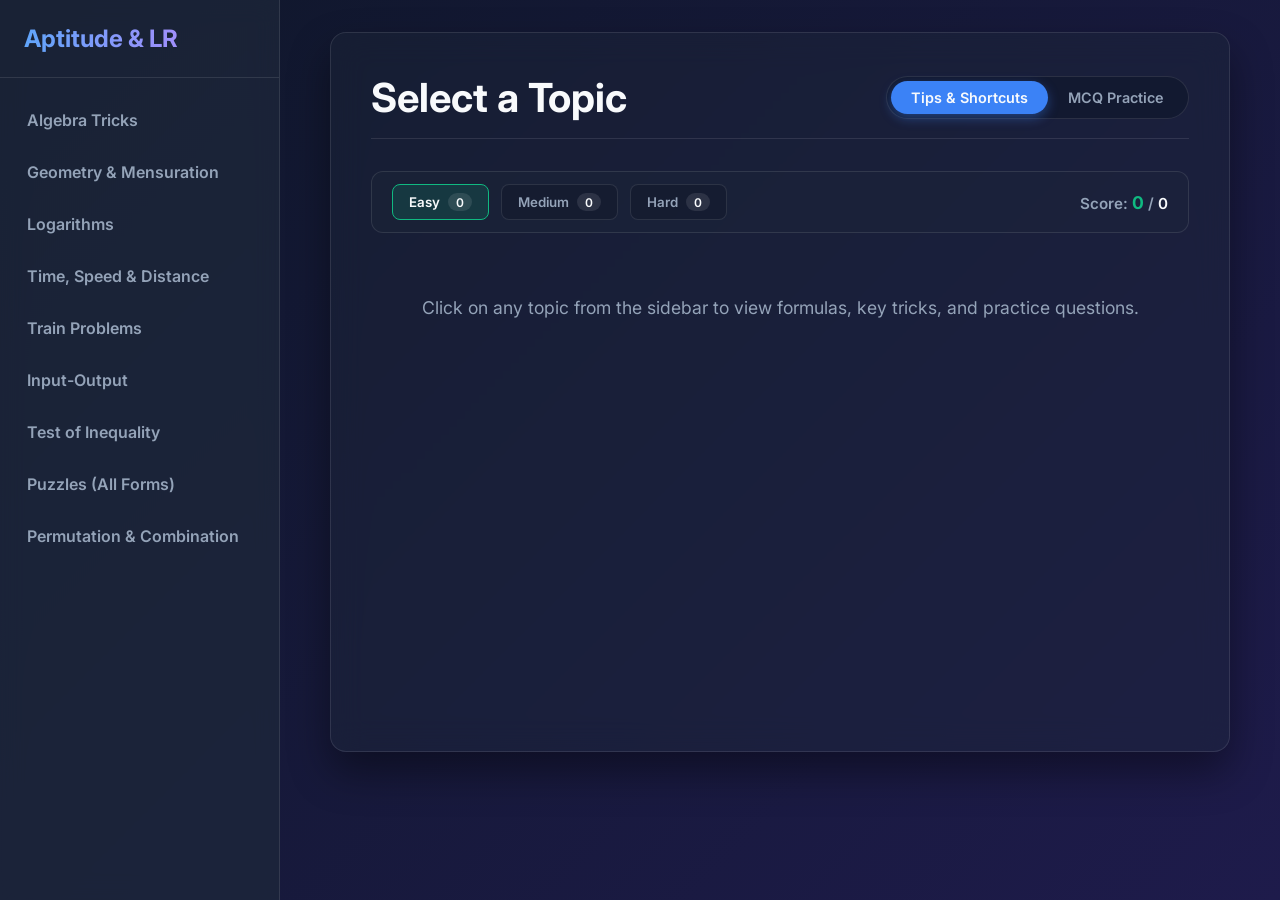
<file: nalr/index.html>
<!DOCTYPE html>
<html lang="en">
<head>
    <meta charset="UTF-8">
    <meta name="viewport" content="width=device-width, initial-scale=1.0">
    <title>NALR Aptitude & Reasoning Portal</title>
    <link rel="stylesheet" href="style.css">
    <link href="https://fonts.googleapis.com/css2?family=Inter:wght@300;400;500;600;700&display=swap" rel="stylesheet">
</head>
<body>
    <div class="app-container">
        <!-- Sidebar for Topics -->
        <aside class="sidebar">
            <div class="sidebar-header">
                <h2>Aptitude & LR</h2>
            </div>
            <ul id="topic-list" class="topic-list">
                <!-- JavaScript will populate topics here -->
            </ul>
        </aside>

        <!-- Main Content Area -->
        <main class="main-content">
            <div class="glass-panel">
                <div id="content-header" class="content-header">
                    <h1 id="topic-title">Select a Topic</h1>
                    <!-- Mode Selector Tab -->
                    <div id="mode-selector" class="mode-selector hidden">
                        <button id="btn-tips" class="mode-btn active">Tips & Shortcuts</button>
                        <button id="btn-mcq" class="mode-btn">MCQ Practice</button>
                    </div>
                </div>

                <!-- MCQ Difficulty Filters & Score -->
                <div id="mcq-filter" class="mcq-filter hidden">
                    <div class="difficulty-tabs">
                        <button id="filter-easy" class="filter-btn active">Easy <span class="badge" id="badge-easy">0</span></button>
                        <button id="filter-medium" class="filter-btn">Medium <span class="badge" id="badge-medium">0</span></button>
                        <button id="filter-hard" class="filter-btn">Hard <span class="badge" id="badge-hard">0</span></button>
                    </div>
                    <div class="score-container">
                        Score: <span id="score-val" class="score-badge">0</span> / <span id="total-val" class="score-total">0</span>
                    </div>
                </div>

                <div id="content-body" class="content-body">
                    <p class="placeholder-text">Click on any topic from the sidebar to view formulas, key tricks, and practice questions.</p>
                </div>
            </div>
        </main>
    </div>
    
    <script src="script.js"></script>
</body>
</html>
</file>
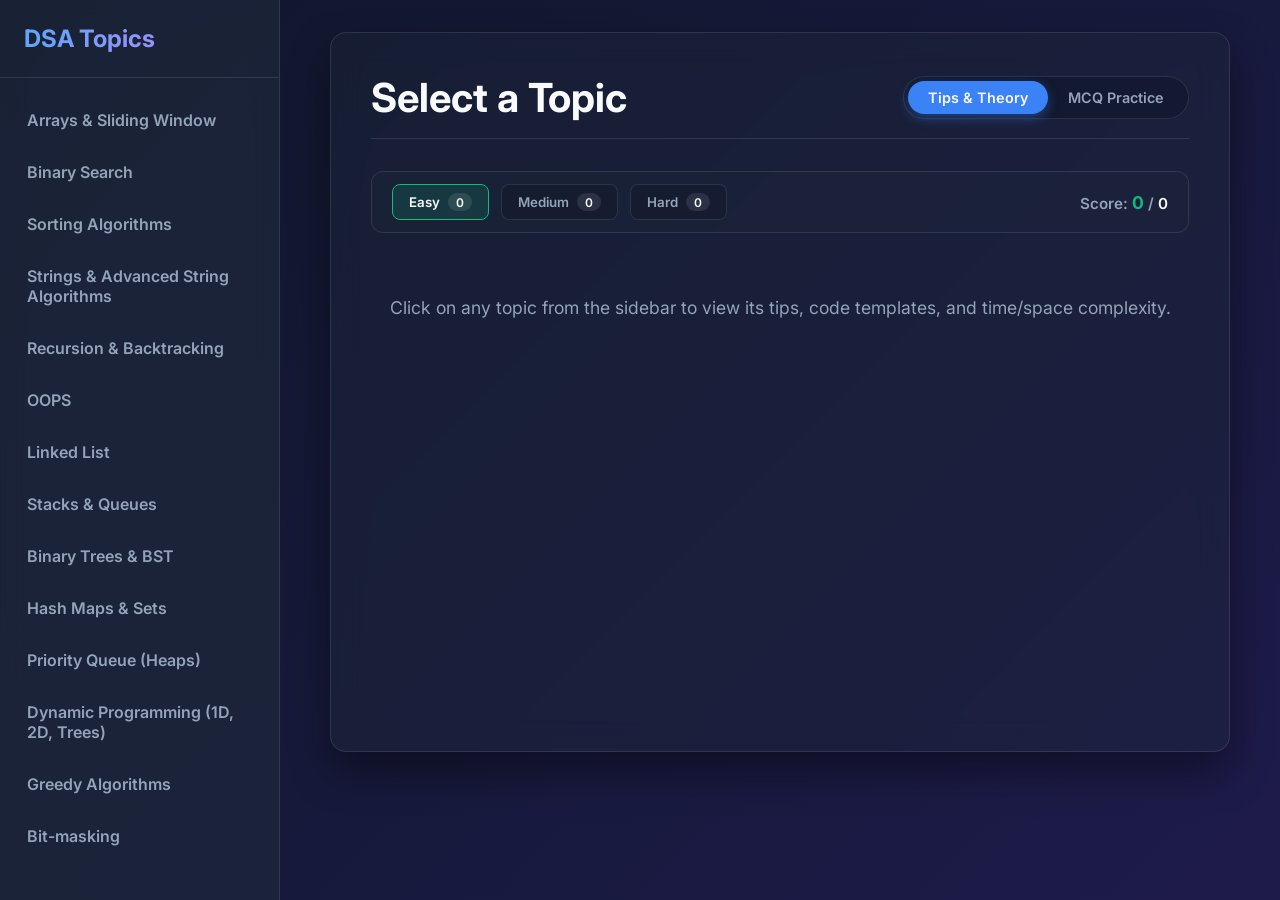
<file: tips_web/index.html>
<!DOCTYPE html>
<html lang="en">
<head>
    <meta charset="UTF-8">
    <meta name="viewport" content="width=device-width, initial-scale=1.0">
    <title>LeetCode DSA Study & Quiz Portal</title>
    <link rel="stylesheet" href="style.css">
    <link href="https://fonts.googleapis.com/css2?family=Inter:wght@300;400;500;600;700&display=swap" rel="stylesheet">
</head>
<body>
    <div class="app-container">
        <!-- Sidebar for Topics -->
        <aside class="sidebar">
            <div class="sidebar-header">
                <h2>DSA Topics</h2>
            </div>
            <ul id="topic-list" class="topic-list">
                <!-- JavaScript will populate topics here -->
            </ul>
        </aside>

        <!-- Main Content Area -->
        <main class="main-content">
            <div class="glass-panel">
                <div id="content-header" class="content-header">
                    <h1 id="topic-title">Select a Topic</h1>
                    <!-- Mode Selector Tab -->
                    <div id="mode-selector" class="mode-selector hidden">
                        <button id="btn-tips" class="mode-btn active">Tips & Theory</button>
                        <button id="btn-mcq" class="mode-btn">MCQ Practice</button>
                    </div>
                </div>

                <!-- MCQ Difficulty Filters & Score -->
                <div id="mcq-filter" class="mcq-filter hidden">
                    <div class="difficulty-tabs">
                        <button id="filter-easy" class="filter-btn active">Easy <span class="badge" id="badge-easy">0</span></button>
                        <button id="filter-medium" class="filter-btn">Medium <span class="badge" id="badge-medium">0</span></button>
                        <button id="filter-hard" class="filter-btn">Hard <span class="badge" id="badge-hard">0</span></button>
                    </div>
                    <div class="score-container">
                        Score: <span id="score-val" class="score-badge">0</span> / <span id="total-val" class="score-total">0</span>
                    </div>
                </div>

                <div id="content-body" class="content-body">
                    <p class="placeholder-text">Click on any topic from the sidebar to view its tips, code templates, and time/space complexity.</p>
                </div>
            </div>
        </main>
    </div>
    
    <script src="script.js"></script>
</body>
</html>
</file>
<file: nalr/style.css>
:root {
    --bg-dark: #0f172a;
    --sidebar-bg: rgba(30, 41, 59, 0.7);
    --panel-bg: rgba(30, 41, 59, 0.4);
    --text-primary: #f8fafc;
    --text-secondary: #94a3b8;
    --accent-color: #3b82f6;
    --accent-hover: #60a5fa;
    --glass-border: rgba(255, 255, 255, 0.1);
    --code-bg: #1e293b;
}

* {
    margin: 0;
    padding: 0;
    box-sizing: border-box;
    font-family: 'Inter', sans-serif;
}

body {
    background: linear-gradient(135deg, #0f172a 0%, #1e1b4b 100%);
    color: var(--text-primary);
    min-height: 100vh;
    display: flex;
    overflow: hidden;
}

.app-container {
    display: flex;
    width: 100vw;
    height: 100vh;
}

/* Sidebar */
.sidebar {
    width: 280px;
    background: var(--sidebar-bg);
    backdrop-filter: blur(12px);
    border-right: 1px solid var(--glass-border);
    display: flex;
    flex-direction: column;
    padding: 1.5rem 0;
    z-index: 10;
}

.sidebar-header {
    padding: 0 1.5rem 1.5rem;
    border-bottom: 1px solid var(--glass-border);
    margin-bottom: 1rem;
}

.sidebar-header h2 {
    font-size: 1.5rem;
    font-weight: 700;
    background: linear-gradient(to right, #60a5fa, #c084fc);
    -webkit-background-clip: text;
    -webkit-text-fill-color: transparent;
}

.topic-list {
    list-style: none;
    overflow-y: auto;
    flex: 1;
}

.topic-item {
    padding: 1rem 1.5rem;
    cursor: pointer;
    transition: all 0.3s ease;
    border-left: 3px solid transparent;
    color: var(--text-secondary);
    font-weight: 600;
}

.topic-item:hover {
    background: rgba(255, 255, 255, 0.05);
    color: var(--text-primary);
}

.topic-item.active {
    background: rgba(59, 130, 246, 0.1);
    border-left-color: var(--accent-color);
    color: var(--text-primary);
}

/* Main Content */
.main-content {
    flex: 1;
    padding: 2rem;
    overflow-y: auto;
    display: flex;
    justify-content: center;
}

.glass-panel {
    background: var(--panel-bg);
    backdrop-filter: blur(16px);
    border: 1px solid var(--glass-border);
    border-radius: 16px;
    width: 100%;
    max-width: 900px;
    padding: 2.5rem;
    box-shadow: 0 20px 40px rgba(0, 0, 0, 0.4);
    height: fit-content;
    min-height: 80vh;
}

.content-header {
    border-bottom: 1px solid var(--glass-border);
    padding-bottom: 1rem;
    margin-bottom: 2rem;
    display: flex;
    justify-content: space-between;
    align-items: center;
    flex-wrap: wrap;
    gap: 1rem;
}

.content-header h1 {
    font-size: 2.5rem;
    font-weight: 700;
    color: var(--text-primary);
}

.mode-selector {
    display: flex;
    background: rgba(15, 23, 42, 0.6);
    padding: 4px;
    border-radius: 9999px;
    border: 1px solid var(--glass-border);
}

.mode-btn {
    background: transparent;
    border: none;
    color: var(--text-secondary);
    padding: 0.5rem 1.25rem;
    font-size: 0.9rem;
    font-weight: 600;
    border-radius: 9999px;
    cursor: pointer;
    transition: all 0.3s ease;
}

.mode-btn:hover {
    color: var(--text-primary);
}

.mode-btn.active {
    background: var(--accent-color);
    color: var(--text-primary);
    box-shadow: 0 4px 12px rgba(59, 130, 246, 0.4);
}

.mcq-filter {
    display: flex;
    justify-content: space-between;
    align-items: center;
    margin-bottom: 2rem;
    background: rgba(30, 41, 59, 0.3);
    padding: 0.75rem 1.25rem;
    border-radius: 12px;
    border: 1px solid var(--glass-border);
    flex-wrap: wrap;
    gap: 1rem;
    animation: fadeIn 0.3s ease-out forwards;
}

.difficulty-tabs {
    display: flex;
    gap: 0.75rem;
}

.filter-btn {
    background: rgba(15, 23, 42, 0.4);
    border: 1px solid var(--glass-border);
    color: var(--text-secondary);
    padding: 0.5rem 1rem;
    border-radius: 8px;
    font-weight: 600;
    cursor: pointer;
    transition: all 0.2s ease;
    display: flex;
    align-items: center;
    gap: 0.5rem;
}

.filter-btn:hover {
    border-color: rgba(255, 255, 255, 0.2);
    color: var(--text-primary);
}

.filter-btn.active {
    background: rgba(59, 130, 246, 0.15);
    border-color: var(--accent-color);
    color: var(--text-primary);
}

#filter-easy.active {
    border-color: #10b981;
    background: rgba(16, 185, 129, 0.15);
}

#filter-medium.active {
    border-color: #f59e0b;
    background: rgba(245, 158, 11, 0.15);
}

#filter-hard.active {
    border-color: #ef4444;
    background: rgba(239, 68, 68, 0.15);
}

.badge {
    background: rgba(255, 255, 255, 0.1);
    color: var(--text-primary);
    padding: 0.1rem 0.5rem;
    border-radius: 9999px;
    font-size: 0.75rem;
}

.score-container {
    font-weight: 600;
    font-size: 0.95rem;
    color: var(--text-secondary);
}

.score-badge {
    color: #10b981;
    font-size: 1.1rem;
    font-weight: 700;
}

.score-total {
    color: var(--text-primary);
}

.placeholder-text {
    color: var(--text-secondary);
    font-size: 1.1rem;
    text-align: center;
    margin-top: 4rem;
}

/* Content Formatting */
.tips-section {
    margin-bottom: 2.5rem;
    animation: fadeIn 0.4s ease-out forwards;
}

.tips-section h3 {
    color: #c084fc;
    font-size: 1.35rem;
    margin-bottom: 1.25rem;
    margin-top: 1.75rem;
    border-bottom: 1px solid rgba(255, 255, 255, 0.05);
    padding-bottom: 0.5rem;
}

.tips-list {
    list-style: none;
}

.tips-list li {
    margin-bottom: 1rem;
    line-height: 1.6;
    position: relative;
    padding-left: 1.5rem;
    font-size: 1rem;
}

.tips-list li::before {
    content: '•';
    color: var(--accent-color);
    font-size: 1.5rem;
    position: absolute;
    left: 0;
    top: -4px;
}

strong {
    color: #60a5fa;
}

/* Tables in Theory */
.dsa-table {
    width: 100%;
    border-collapse: collapse;
    margin: 1.5rem 0;
    font-size: 0.95rem;
    background: rgba(15, 23, 42, 0.4);
    border: 1px solid var(--glass-border);
    border-radius: 8px;
    overflow: hidden;
}

.dsa-table th {
    background: rgba(30, 41, 59, 0.8);
    color: var(--text-primary);
    padding: 12px 14px;
    font-weight: 600;
    text-align: left;
    border-bottom: 2px solid var(--glass-border);
}

.dsa-table td {
    padding: 12px 14px;
    color: var(--text-secondary);
    border-bottom: 1px solid rgba(255, 255, 255, 0.05);
}

.dsa-table tr:last-child td {
    border-bottom: none;
}

.dsa-table tr:hover td {
    background: rgba(255, 255, 255, 0.02);
    color: var(--text-primary);
}

/* Code Blocks */
pre {
    background: var(--code-bg);
    border-radius: 8px;
    padding: 1rem;
    overflow-x: auto;
    margin: 1rem 0;
    border: 1px solid rgba(255, 255, 255, 0.05);
}

code {
    font-family: 'Consolas', 'Courier New', monospace;
    color: #a5b4fc;
    font-size: 0.95rem;
}

/* MCQ Cards */
.mcq-card {
    background: rgba(30, 41, 59, 0.3);
    border: 1px solid var(--glass-border);
    border-radius: 12px;
    padding: 1.5rem;
    margin-bottom: 1.5rem;
    box-shadow: 0 4px 6px rgba(0, 0, 0, 0.1);
    transition: all 0.3s ease;
}

.mcq-card:hover {
    transform: translateY(-2px);
    border-color: rgba(255, 255, 255, 0.2);
    box-shadow: 0 8px 16px rgba(0, 0, 0, 0.2);
}

.mcq-question {
    font-size: 1.1rem;
    font-weight: 600;
    line-height: 1.5;
    margin-bottom: 1.25rem;
    color: var(--text-primary);
}

.mcq-options {
    display: flex;
    flex-direction: column;
    gap: 0.75rem;
}

.mcq-option {
    background: rgba(15, 23, 42, 0.4);
    border: 1px solid var(--glass-border);
    padding: 0.85rem 1.25rem;
    border-radius: 8px;
    cursor: pointer;
    font-size: 0.95rem;
    transition: all 0.2s ease;
    text-align: left;
    color: var(--text-secondary);
    display: flex;
    align-items: center;
}

.mcq-option:hover:not(.disabled) {
    background: rgba(255, 255, 255, 0.05);
    border-color: rgba(255, 255, 255, 0.3);
    color: var(--text-primary);
    transform: translateX(4px);
}

/* Option States */
.mcq-option.correct {
    background: rgba(16, 185, 129, 0.15) !important;
    border-color: #10b981 !important;
    color: #34d399 !important;
    font-weight: 600;
}

.mcq-option.incorrect {
    background: rgba(239, 68, 68, 0.15) !important;
    border-color: #ef4444 !important;
    color: #f87171 !important;
    font-weight: 600;
}

.mcq-option.disabled {
    cursor: not-allowed;
    opacity: 0.6;
}

/* Explanation Panel */
.mcq-explanation {
    margin-top: 1.25rem;
    padding: 1rem;
    border-radius: 8px;
    background: rgba(59, 130, 246, 0.08);
    border-left: 4px solid var(--accent-color);
    font-size: 0.9rem;
    line-height: 1.5;
    color: #93c5fd;
    animation: fadeIn 0.3s ease-out forwards;
}

.mcq-explanation.correct-explanation {
    background: rgba(16, 185, 129, 0.08);
    border-left-color: #10b981;
    color: #a7f3d0;
}

.mcq-explanation.incorrect-explanation {
    background: rgba(239, 68, 68, 0.08);
    border-left-color: #ef4444;
    color: #fca5a5;
}

.mcq-empty-state {
    text-align: center;
    padding: 3rem 1rem;
    color: var(--text-secondary);
}

.mcq-empty-state h3 {
    color: var(--text-primary);
    margin-bottom: 0.5rem;
}

/* Scrollbar styling */
::-webkit-scrollbar {
    width: 8px;
}
::-webkit-scrollbar-track {
    background: rgba(0,0,0,0.1);
}
::-webkit-scrollbar-thumb {
    background: rgba(255,255,255,0.2);
    border-radius: 4px;
}
::-webkit-scrollbar-thumb:hover {
    background: rgba(255,255,255,0.3);
}

/* Animations */
@keyframes fadeIn {
    from { opacity: 0; transform: translateY(10px); }
    to { opacity: 1; transform: translateY(0); }
}

.animate-fade-in {
    animation: fadeIn 0.4s ease-out forwards;
}
</file>
<file: tips_web/style.css>
:root {
    --bg-dark: #0f172a;
    --sidebar-bg: rgba(30, 41, 59, 0.7);
    --panel-bg: rgba(30, 41, 59, 0.4);
    --text-primary: #f8fafc;
    --text-secondary: #94a3b8;
    --accent-color: #3b82f6;
    --accent-hover: #60a5fa;
    --glass-border: rgba(255, 255, 255, 0.1);
    --code-bg: #1e293b;
}

* {
    margin: 0;
    padding: 0;
    box-sizing: border-box;
    font-family: 'Inter', sans-serif;
}

body {
    background: linear-gradient(135deg, #0f172a 0%, #1e1b4b 100%);
    color: var(--text-primary);
    min-height: 100vh;
    display: flex;
    overflow: hidden;
}

.app-container {
    display: flex;
    width: 100vw;
    height: 100vh;
}

/* Sidebar */
.sidebar {
    width: 280px;
    background: var(--sidebar-bg);
    backdrop-filter: blur(12px);
    border-right: 1px solid var(--glass-border);
    display: flex;
    flex-direction: column;
    padding: 1.5rem 0;
    z-index: 10;
}

.sidebar-header {
    padding: 0 1.5rem 1.5rem;
    border-bottom: 1px solid var(--glass-border);
    margin-bottom: 1rem;
}

.sidebar-header h2 {
    font-size: 1.5rem;
    font-weight: 700;
    background: linear-gradient(to right, #60a5fa, #c084fc);
    -webkit-background-clip: text;
    -webkit-text-fill-color: transparent;
}

.topic-list {
    list-style: none;
    overflow-y: auto;
    flex: 1;
}

.topic-item {
    padding: 1rem 1.5rem;
    cursor: pointer;
    transition: all 0.3s ease;
    border-left: 3px solid transparent;
    color: var(--text-secondary);
    font-weight: 600;
}

.topic-item:hover {
    background: rgba(255, 255, 255, 0.05);
    color: var(--text-primary);
}

.topic-item.active {
    background: rgba(59, 130, 246, 0.1);
    border-left-color: var(--accent-color);
    color: var(--text-primary);
}

/* Main Content */
.main-content {
    flex: 1;
    padding: 2rem;
    overflow-y: auto;
    display: flex;
    justify-content: center;
}

.glass-panel {
    background: var(--panel-bg);
    backdrop-filter: blur(16px);
    border: 1px solid var(--glass-border);
    border-radius: 16px;
    width: 100%;
    max-width: 900px;
    padding: 2.5rem;
    box-shadow: 0 20px 40px rgba(0, 0, 0, 0.4);
    height: fit-content;
    min-height: 80vh;
}

.content-header {
    border-bottom: 1px solid var(--glass-border);
    padding-bottom: 1rem;
    margin-bottom: 2rem;
    display: flex;
    justify-content: space-between;
    align-items: center;
    flex-wrap: wrap;
    gap: 1rem;
}

.content-header h1 {
    font-size: 2.5rem;
    font-weight: 700;
    color: var(--text-primary);
}

.mode-selector {
    display: flex;
    background: rgba(15, 23, 42, 0.6);
    padding: 4px;
    border-radius: 9999px;
    border: 1px solid var(--glass-border);
}

.mode-btn {
    background: transparent;
    border: none;
    color: var(--text-secondary);
    padding: 0.5rem 1.25rem;
    font-size: 0.9rem;
    font-weight: 600;
    border-radius: 9999px;
    cursor: pointer;
    transition: all 0.3s ease;
}

.mode-btn:hover {
    color: var(--text-primary);
}

.mode-btn.active {
    background: var(--accent-color);
    color: var(--text-primary);
    box-shadow: 0 4px 12px rgba(59, 130, 246, 0.4);
}

.mcq-filter {
    display: flex;
    justify-content: space-between;
    align-items: center;
    margin-bottom: 2rem;
    background: rgba(30, 41, 59, 0.3);
    padding: 0.75rem 1.25rem;
    border-radius: 12px;
    border: 1px solid var(--glass-border);
    flex-wrap: wrap;
    gap: 1rem;
    animation: fadeIn 0.3s ease-out forwards;
}

.difficulty-tabs {
    display: flex;
    gap: 0.75rem;
}

.filter-btn {
    background: rgba(15, 23, 42, 0.4);
    border: 1px solid var(--glass-border);
    color: var(--text-secondary);
    padding: 0.5rem 1rem;
    border-radius: 8px;
    font-weight: 600;
    cursor: pointer;
    transition: all 0.2s ease;
    display: flex;
    align-items: center;
    gap: 0.5rem;
}

.filter-btn:hover {
    border-color: rgba(255, 255, 255, 0.2);
    color: var(--text-primary);
}

.filter-btn.active {
    background: rgba(59, 130, 246, 0.15);
    border-color: var(--accent-color);
    color: var(--text-primary);
}

#filter-easy.active {
    border-color: #10b981;
    background: rgba(16, 185, 129, 0.15);
}

#filter-medium.active {
    border-color: #f59e0b;
    background: rgba(245, 158, 11, 0.15);
}

#filter-hard.active {
    border-color: #ef4444;
    background: rgba(239, 68, 68, 0.15);
}

.badge {
    background: rgba(255, 255, 255, 0.1);
    color: var(--text-primary);
    padding: 0.1rem 0.5rem;
    border-radius: 9999px;
    font-size: 0.75rem;
}

.score-container {
    font-weight: 600;
    font-size: 0.95rem;
    color: var(--text-secondary);
}

.score-badge {
    color: #10b981;
    font-size: 1.1rem;
    font-weight: 700;
}

.score-total {
    color: var(--text-primary);
}

.placeholder-text {
    color: var(--text-secondary);
    font-size: 1.1rem;
    text-align: center;
    margin-top: 4rem;
}

/* Content Formatting */
.tips-section {
    margin-bottom: 2rem;
}

.tips-section h3 {
    color: #c084fc;
    font-size: 1.25rem;
    margin-bottom: 1rem;
    margin-top: 1.5rem;
    display: flex;
    align-items: center;
    gap: 0.5rem;
}

.tips-list {
    list-style: none;
}

.tips-list li {
    margin-bottom: 1rem;
    line-height: 1.6;
    position: relative;
    padding-left: 1.5rem;
}

.tips-list li::before {
    content: '•';
    color: var(--accent-color);
    font-size: 1.5rem;
    position: absolute;
    left: 0;
    top: -4px;
}

strong {
    color: #60a5fa;
}

/* Code Blocks */
pre {
    background: var(--code-bg);
    border-radius: 8px;
    padding: 1rem;
    overflow-x: auto;
    margin: 1rem 0;
    border: 1px solid rgba(255, 255, 255, 0.05);
}

code {
    font-family: 'Consolas', 'Courier New', monospace;
    color: #a5b4fc;
    font-size: 0.95rem;
}

/* MCQ Cards */
.mcq-card {
    background: rgba(30, 41, 59, 0.3);
    border: 1px solid var(--glass-border);
    border-radius: 12px;
    padding: 1.5rem;
    margin-bottom: 1.5rem;
    box-shadow: 0 4px 6px rgba(0, 0, 0, 0.1);
    transition: all 0.3s ease;
}

.mcq-card:hover {
    transform: translateY(-2px);
    border-color: rgba(255, 255, 255, 0.2);
    box-shadow: 0 8px 16px rgba(0, 0, 0, 0.2);
}

.mcq-question {
    font-size: 1.1rem;
    font-weight: 600;
    line-height: 1.5;
    margin-bottom: 1.25rem;
    color: var(--text-primary);
}

.mcq-options {
    display: flex;
    flex-direction: column;
    gap: 0.75rem;
}

.mcq-option {
    background: rgba(15, 23, 42, 0.4);
    border: 1px solid var(--glass-border);
    padding: 0.85rem 1.25rem;
    border-radius: 8px;
    cursor: pointer;
    font-size: 0.95rem;
    transition: all 0.2s ease;
    text-align: left;
    color: var(--text-secondary);
    display: flex;
    align-items: center;
}

.mcq-option:hover:not(.disabled) {
    background: rgba(255, 255, 255, 0.05);
    border-color: rgba(255, 255, 255, 0.3);
    color: var(--text-primary);
    transform: translateX(4px);
}

/* Option States */
.mcq-option.correct {
    background: rgba(16, 185, 129, 0.15) !important;
    border-color: #10b981 !important;
    color: #34d399 !important;
    font-weight: 600;
}

.mcq-option.incorrect {
    background: rgba(239, 68, 68, 0.15) !important;
    border-color: #ef4444 !important;
    color: #f87171 !important;
    font-weight: 600;
}

.mcq-option.disabled {
    cursor: not-allowed;
    opacity: 0.6;
}

/* Explanation Panel */
.mcq-explanation {
    margin-top: 1.25rem;
    padding: 1rem;
    border-radius: 8px;
    background: rgba(59, 130, 246, 0.08);
    border-left: 4px solid var(--accent-color);
    font-size: 0.9rem;
    line-height: 1.5;
    color: #93c5fd;
    animation: fadeIn 0.3s ease-out forwards;
}

.mcq-explanation.correct-explanation {
    background: rgba(16, 185, 129, 0.08);
    border-left-color: #10b981;
    color: #a7f3d0;
}

.mcq-explanation.incorrect-explanation {
    background: rgba(239, 68, 68, 0.08);
    border-left-color: #ef4444;
    color: #fca5a5;
}

.mcq-empty-state {
    text-align: center;
    padding: 3rem 1rem;
    color: var(--text-secondary);
}

.mcq-empty-state h3 {
    color: var(--text-primary);
    margin-bottom: 0.5rem;
}

/* Scrollbar styling */
::-webkit-scrollbar {
    width: 8px;
}
::-webkit-scrollbar-track {
    background: rgba(0,0,0,0.1);
}
::-webkit-scrollbar-thumb {
    background: rgba(255,255,255,0.2);
    border-radius: 4px;
}
::-webkit-scrollbar-thumb:hover {
    background: rgba(255,255,255,0.3);
}

/* Animations */
@keyframes fadeIn {
    from { opacity: 0; transform: translateY(10px); }
    to { opacity: 1; transform: translateY(0); }
}

.animate-fade-in {
    animation: fadeIn 0.4s ease-out forwards;
}
</file>
